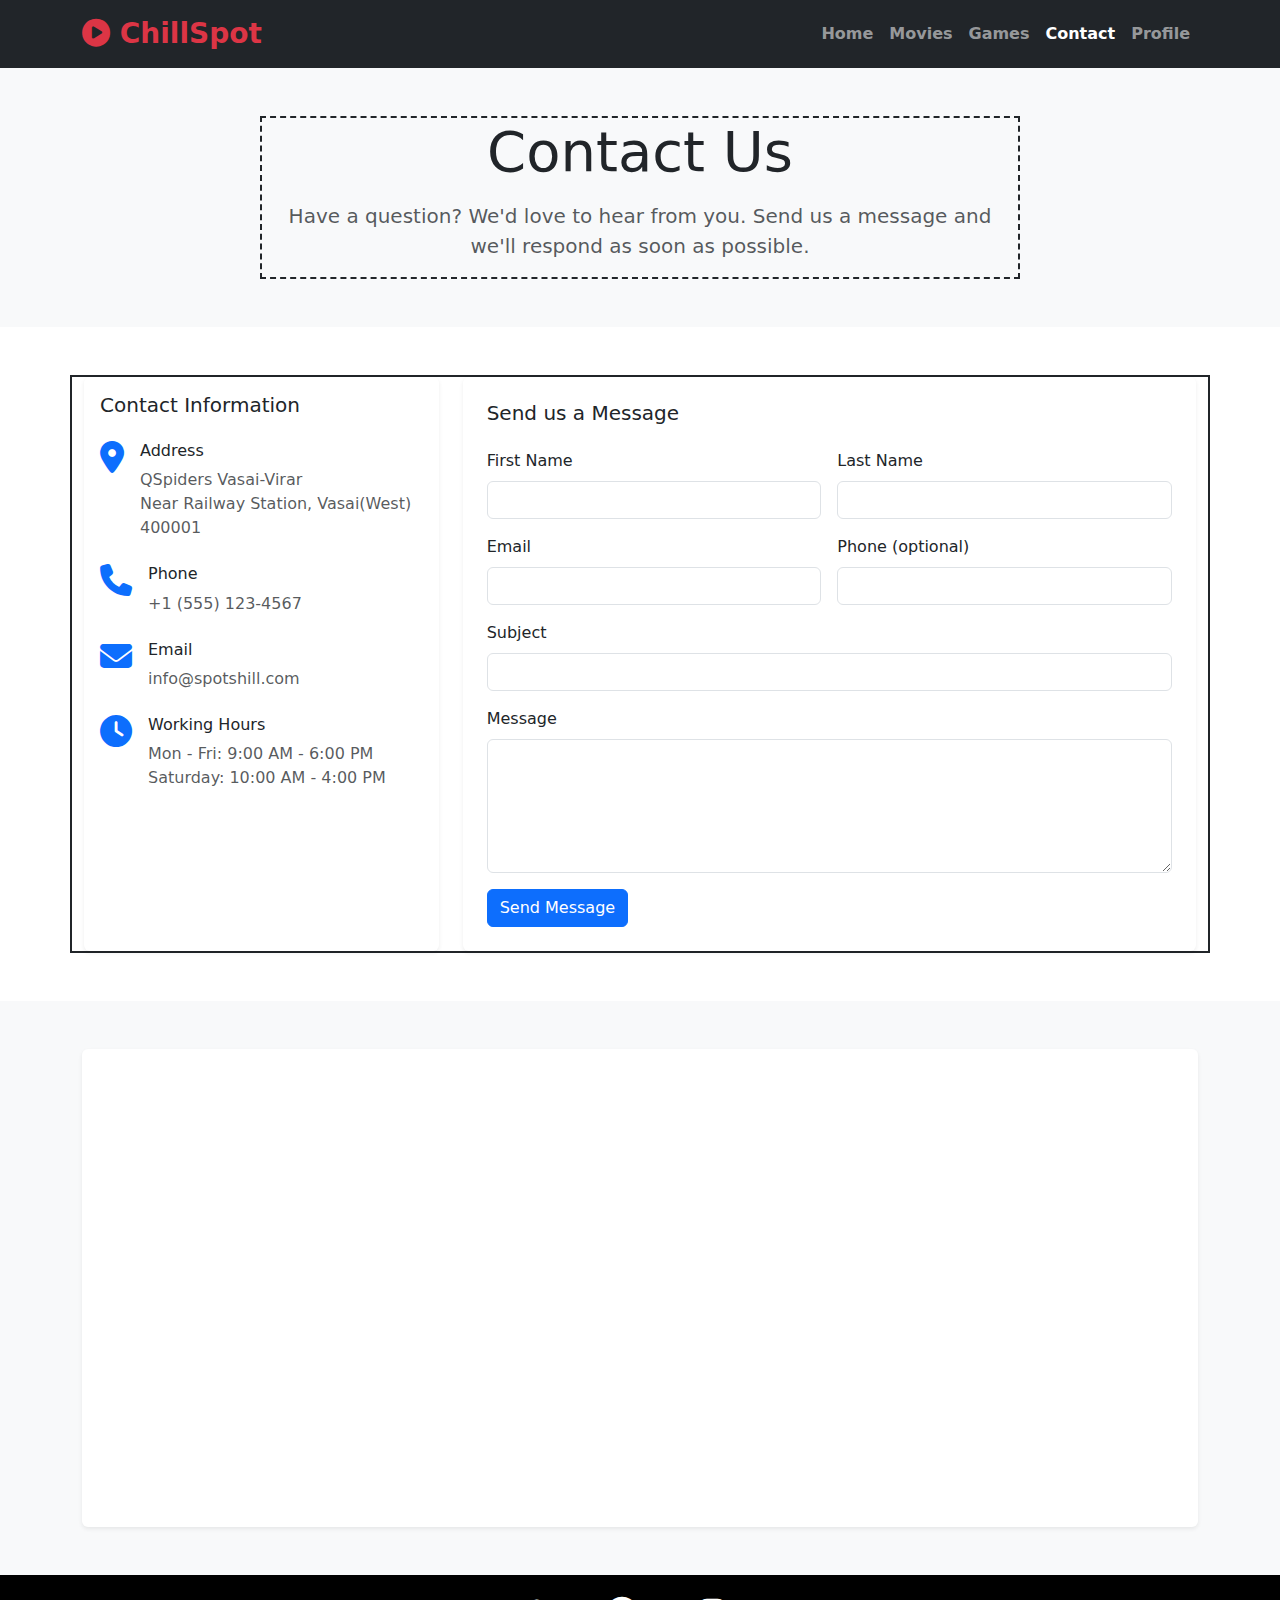
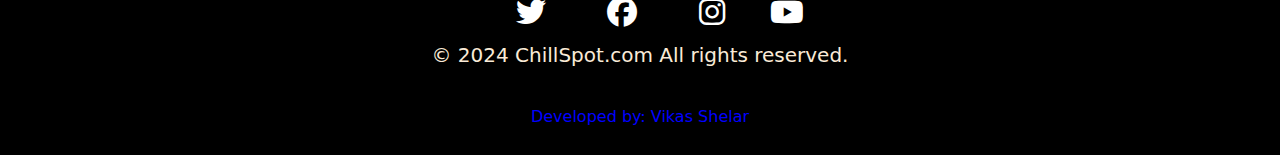
<file: HTML/contact.html>
<!DOCTYPE html>
<html lang="en">
<head>
    <meta charset="UTF-8">
    <meta name="viewport" content="width=device-width, initial-scale=1.0">
    <title>ChillSpot : Contact Us</title>
    <link rel="icon" href="../Assets/logo1.jpg">
    <link rel="stylesheet" href="../CSS/contact.css">
    <link href="https://cdnjs.cloudflare.com/ajax/libs/bootstrap/5.3.2/css/bootstrap.min.css" rel="stylesheet">
    <link href="https://cdnjs.cloudflare.com/ajax/libs/font-awesome/6.4.0/css/all.min.css" rel="stylesheet">
</head>
<body>
    <!-- Navigation -->
    <nav class="navbar navbar-expand-lg navbar-dark bg-dark">
        <div class="container">
            <a id="chillspot" class="navbar-brand text-danger" href="./movie.html"><i class="fas fa-play-circle"></i> ChillSpot</a>
            <button class="navbar-toggler" type="button" data-bs-toggle="collapse" data-bs-target="#navbarNav">
                <span class="navbar-toggler-icon"></span>
            </button>
            <div class="collapse navbar-collapse" id="navbarNav">
                <ul class="navbar-nav ms-auto nav-anchor">
                    <li class="nav-item">
                        <a class="nav-link" href="./index.html">Home</a>
                    </li>
                    <li class="nav-item">
                        <a class="nav-link" href="./movie.html">Movies</a>
                    </li>
                    <li class="nav-item">
                        <a class="nav-link" href="./games.html">Games</a>
                    </li>
                    <li class="nav-item">
                        <a class="nav-link active" href="./games.html">Contact</a>
                    </li>
                    <li class="nav-item">
                        <a class="nav-link" href="./chillspotProfile.html">Profile</a>
                    </li>
                </ul>
            </div>
        </div>
    </nav>

    <!-- Header -->
    <header class="bg-light py-5">
        <div class="container">
            <div class="row justify-content-center">
                <div class="col-lg-8 text-center" style="border:2px dashed">
                    <h1 class="display-4 mb-3">Contact Us</h1>
                    <p class="lead text-muted">Have a question? We'd love to hear from you. Send us a message and we'll respond as soon as possible.</p>
                </div>
            </div>
        </div>
    </header>

    <!-- Contact Section -->
    <section class="py-5">
        <div class="container" style="border: 2px solid;">
            <div class="row">
                <!-- Contact Information -->
                <div class="col-lg-4 mb-4 mb-lg-0">
                    <div class="card border-0 shadow-sm h-100">
                        <div class="card-body">
                            <h5 class="card-title mb-4">Contact Information</h5>
                            
                            <div class="d-flex mb-4">
                                <div class="flex-shrink-0">
                                    <i class="fas fa-map-marker-alt text-primary fa-2x"></i>
                                </div>
                                <div class="ms-3">
                                    <h6>Address</h6>
                                    <p class="text-muted mb-0">QSpiders Vasai-Virar<br>Near Railway Station, Vasai(West) 400001</p>
                                </div>
                            </div>

                            <div class="d-flex mb-4">
                                <div class="flex-shrink-0">
                                    <i class="fas fa-phone text-primary fa-2x"></i>
                                </div>
                                <div class="ms-3">
                                    <h6>Phone</h6>
                                    <p class="text-muted mb-0">+1 (555) 123-4567</p>
                                </div>
                            </div>

                            <div class="d-flex mb-4">
                                <div class="flex-shrink-0">
                                    <i class="fas fa-envelope text-primary fa-2x"></i>
                                </div>
                                <div class="ms-3">
                                    <h6>Email</h6>
                                    <p class="text-muted mb-0">info@spotshill.com</p>
                                </div>
                            </div>

                            <div class="d-flex">
                                <div class="flex-shrink-0">
                                    <i class="fas fa-clock text-primary fa-2x"></i>
                                </div>
                                <div class="ms-3">
                                    <h6>Working Hours</h6>
                                    <p class="text-muted mb-0">Mon - Fri: 9:00 AM - 6:00 PM<br>Saturday: 10:00 AM - 4:00 PM</p>
                                </div>
                            </div>
                        </div>
                    </div>
                </div>

                <!-- Contact Form -->
                <div class="col-lg-8">
                    <div class="card border-0 shadow-sm">
                        <div class="card-body p-4">
                            <h5 class="card-title mb-4">Send us a Message</h5>
                            <form>
                                <div class="row g-3">
                                    <div class="col-md-6">
                                        <label for="firstName" class="form-label">First Name</label>
                                        <input type="text" class="form-control" id="firstName" required>
                                    </div>
                                    <div class="col-md-6">
                                        <label for="lastName" class="form-label">Last Name</label>
                                        <input type="text" class="form-control" id="lastName" required>
                                    </div>
                                    <div class="col-md-6">
                                        <label for="email" class="form-label">Email</label>
                                        <input type="email" class="form-control" id="email" required>
                                    </div>
                                    <div class="col-md-6">
                                        <label for="phone" class="form-label">Phone (optional)</label>
                                        <input type="tel" class="form-control" id="phone">
                                    </div>
                                    <div class="col-12">
                                        <label for="subject" class="form-label">Subject</label>
                                        <input type="text" class="form-control" id="subject" required>
                                    </div>
                                    <div class="col-12">
                                        <label for="message" class="form-label">Message</label>
                                        <textarea class="form-control" id="message" rows="5" required></textarea>
                                    </div>
                                    <div class="col-12">
                                        <button type="submit" class="btn btn-primary">Send Message</button>
                                    </div>
                                </div>
                            </form>
                        </div>
                    </div>
                </div>
            </div>
        </div>
    </section>

    <!-- Map Section -->
    <section class="py-5 bg-light">
        <div class="container">
            <div class="row">
                <div class="col-12">
                    <div class="card border-0 shadow-sm">
                        <div class="card-body p-0">
                            <div class="ratio ratio-21x9">
                                <iframe src="https://www.google.com/maps/embed?pb=!1m18!1m12!1m3!1d3770.9778445741194!2d72.9997087!3d19.0647117!2m3!1f0!2f0!3f0!3m2!1i1024!2i768!4f13.1!3m3!1m2!1s0x3be7c1a457a38153%3A0x5eafcf5be098d079!2sQSpiders%20Vashi-Navi%20Mumbai!5e0!3m2!1sen!2sin!4v1735451691669!5m2!1sen!2sin" width="600" height="450" style="border:0;" allowfullscreen="" loading="lazy" referrerpolicy="no-referrer-when-downgrade"></iframe>
                            </div>
                        </div>
                    </div>
                </div>
            </div>
        </div>
    </section>

    <!-- Footer -->
    <footer> 
        <div class="mb-2 footer-icon">
            <a href="#" class="text-white me-3 icon-ft"><i class="fab fa-twitter"></i></a>
            <a href="#" class="text-white me-3 icon-ft"><i class="fab fa-facebook"></i></a>
            <a href="#" class="text-white icon-ft"><i class="fab fa-instagram"></i></a>
            <a href="#" class="text-white icon-ft"><i class="fa-brands fa-youtube"></i></a>
        </div>
    
        <h5 ><p style="color: antiquewhite;">&copy; 2024 ChillSpot.com All rights reserved.</p></h5>
        <br>
        <h6><a href="https://linkedin.com/in/vikas-shelar-1508s" target="_blank" style="text-decoration: none; color: blue;"> Developed by: Vikas Shelar </a></h6>
    </footer>

    <script src="https://cdnjs.cloudflare.com/ajax/libs/bootstrap/5.3.2/js/bootstrap.bundle.min.js"></script>
</body>
</html>
</file>
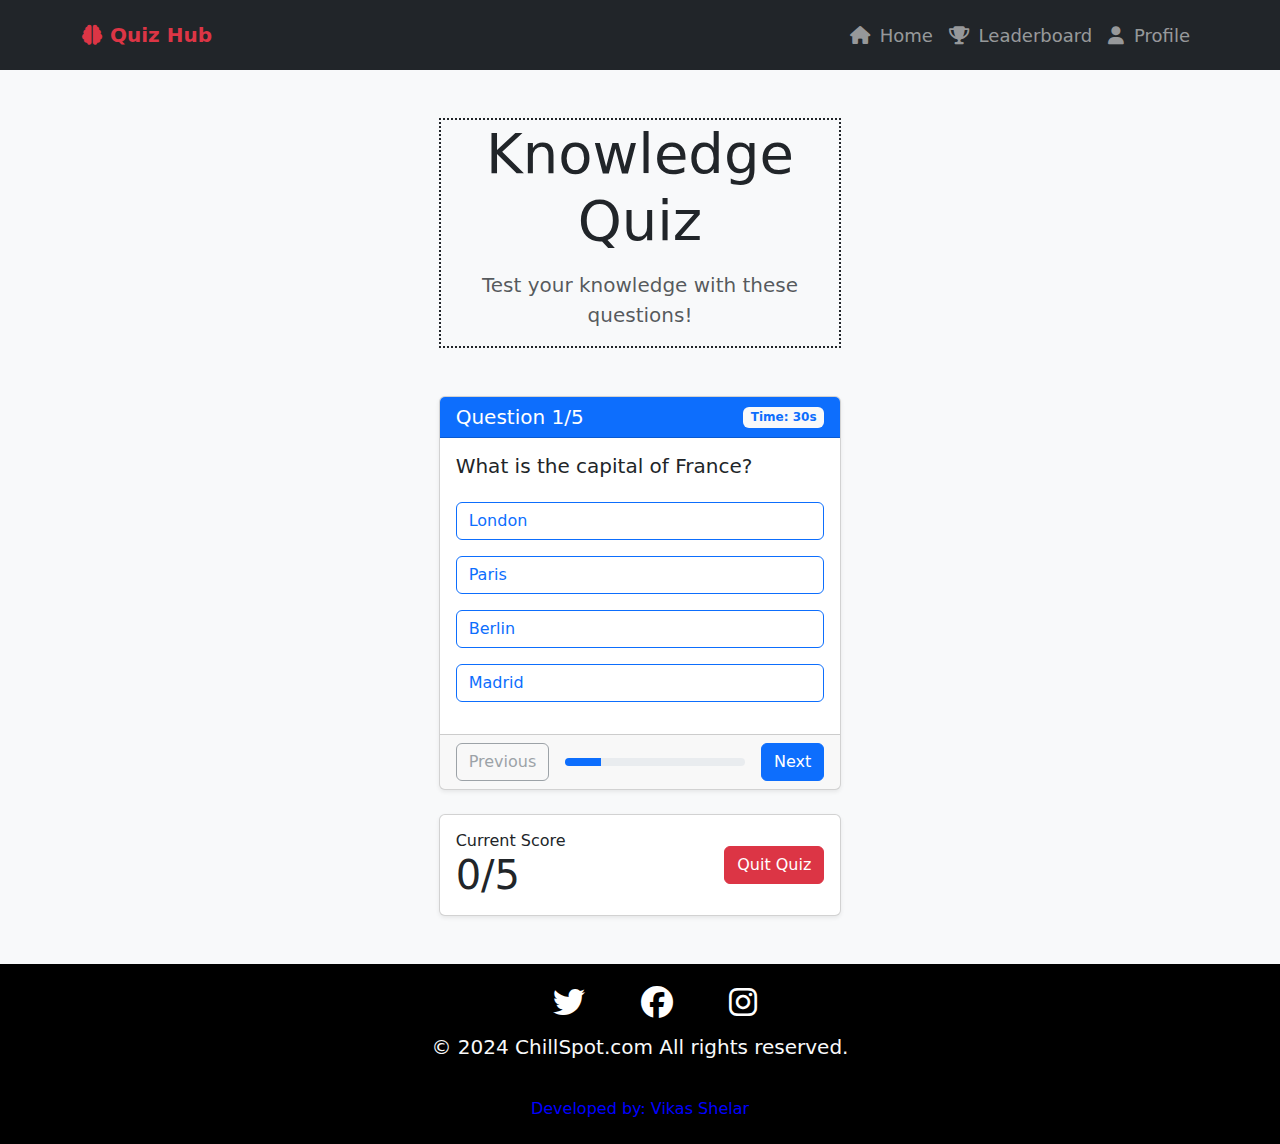
<file: HTML/knowledgeQuiz.html>
<!DOCTYPE html>
<html lang="en">
<head>
    <meta charset="UTF-8">
    <meta name="viewport" content="width=device-width, initial-scale=1.0">
    <title>ChillSpot : Knowledge Quiz</title>
    <link rel="icon" href="../Assets/logo1.jpg">
    <link rel="stylesheet" href="../CSS/quiz.css">
    <link rel="stylesheet" href="../CSS/knowledgeQuiz.css">
    <link href="https://cdnjs.cloudflare.com/ajax/libs/font-awesome/6.4.0/css/all.min.css" rel="stylesheet">
    <link href="https://cdnjs.cloudflare.com/ajax/libs/bootstrap/5.3.2/css/bootstrap.min.css" rel="stylesheet">
</head>
<body class="bg-light">
    <!-- Navigation -->
    <nav class="navbar navbar-expand-lg navbar-dark bg-dark nav-height">
        <div class="container">
            <a class="navbar-brand quiz-hub text-danger" href="./quiz.html"><i class="fas fa-brain me-2"></i>Quiz Hub</a>
            <button class="navbar-toggler" type="button" data-bs-toggle="collapse" data-bs-target="#navbarNav">
                <span class="navbar-toggler-icon"></span>
            </button>
            <div class="collapse navbar-collapse" id="navbarNav">
                <ul class="navbar-nav ms-auto">
                    <li class="nav-item">
                        <a class="nav-link anchor-nav" href="./index.html"><i class="fas fa-home me-1"></i> Home</a>
                    </li>
                    <li class="nav-item">
                        <a class="nav-link anchor-nav" href="./leaderoard.html"><i class="fas fa-trophy me-1"></i> Leaderboard</a>
                    </li>
                    <li class="nav-item">
                        <a class="nav-link anchor-nav" href="./quizprofile.html"><i class="fas fa-user me-1"></i> Profile</a>
                    </li>
                </ul>
            </div>
        </div>
    </nav>



    <div class="container col-4 py-5">
        <!-- Quiz Header -->
        <div class="text-center mb-5" style="border: 2px dotted;">
            <h1 class="display-4 mb-3">Knowledge Quiz</h1>
            <p class="lead text-muted">Test your knowledge with these questions!</p>
        </div>

        <!-- Quiz Card -->
        <div class="card shadow-sm mb-4">
            <div class="card-header bg-primary text-white d-flex justify-content-between align-items-center">
                <h5 class="mb-0">Question 1/5</h5>
                <span class="badge bg-light text-primary">Time: 30s</span>
            </div>
            <div class="card-body">
                <h5 class="card-title mb-4">What is the capital of France?</h5>
                
                <div class="options">
                    <div class="mb-3">
                        <input type="radio" class="btn-check" name="options" id="option1" autocomplete="off">
                        <label class="btn btn-outline-primary w-100 text-start" for="option1">London</label>
                    </div>
                    <div class="mb-3">
                        <input type="radio" class="btn-check" name="options" id="option2" autocomplete="off">
                        <label class="btn btn-outline-primary w-100 text-start" for="option2">Paris</label>
                    </div>
                    <div class="mb-3">
                        <input type="radio" class="btn-check" name="options" id="option3" autocomplete="off">
                        <label class="btn btn-outline-primary w-100 text-start" for="option3">Berlin</label>
                    </div>
                    <div class="mb-3">
                        <input type="radio" class="btn-check" name="options" id="option4" autocomplete="off">
                        <label class="btn btn-outline-primary w-100 text-start" for="option4">Madrid</label>
                    </div>
                </div>
            </div>
            <div class="card-footer">
                <div class="d-flex justify-content-between align-items-center">
                    <button class="btn btn-outline-secondary" disabled>Previous</button>
                    <div class="progress flex-grow-1 mx-3" style="height: 8px;">
                        <div class="progress-bar" role="progressbar" style="width: 20%" aria-valuenow="20" aria-valuemin="0" aria-valuemax="100"></div>
                    </div>
                    <button class="btn btn-primary">Next</button>
                </div>
            </div>
        </div>

        <!-- Score Card -->
        <div class="card shadow-sm">
            <div class="card-body">
                <div class="d-flex justify-content-between align-items-center">
                    <div>
                        <h6 class="mb-0">Current Score</h6>
                        <p class="display-6 mb-0">0/5</p>
                    </div>
                    <div class="text-end">
                        <button class="btn btn-danger">Quit Quiz</button>
                    </div>
                </div>
            </div>
        </div>
    </div>

    <!-- Footer -->
    <footer  style="background-color: black; text-align: center; height: 180px;"> 
        <div class="mb-2 footer-icon">
            <a href="#" class="text-white me-3 icon-ft"><i class="fab fa-twitter"></i></a>
            <a href="#" class="text-white me-3 icon-ft"><i class="fab fa-facebook"></i></a>
            <a href="#" class="text-white icon-ft"><i class="fab fa-instagram"></i></a>
        </div>
        <h5 class="text-light"><p>&copy; 2024 ChillSpot.com All rights reserved.</p></h5>
        <br>
        <h6><a href="https://linkedin.com/in/vikas-shelar-1508s" target="_blank" style="text-decoration: none; color: blue;"> Developed by: Vikas Shelar </a></h6>
    </footer>

    <script src="https://cdnjs.cloudflare.com/ajax/libs/bootstrap/5.3.2/js/bootstrap.bundle.min.js"></script>
    <script src="https://cdnjs.cloudflare.com/ajax/libs/bootstrap/5.3.2/js/bootstrap.bundle.min.js"></script>
</body>
</html>
</file>
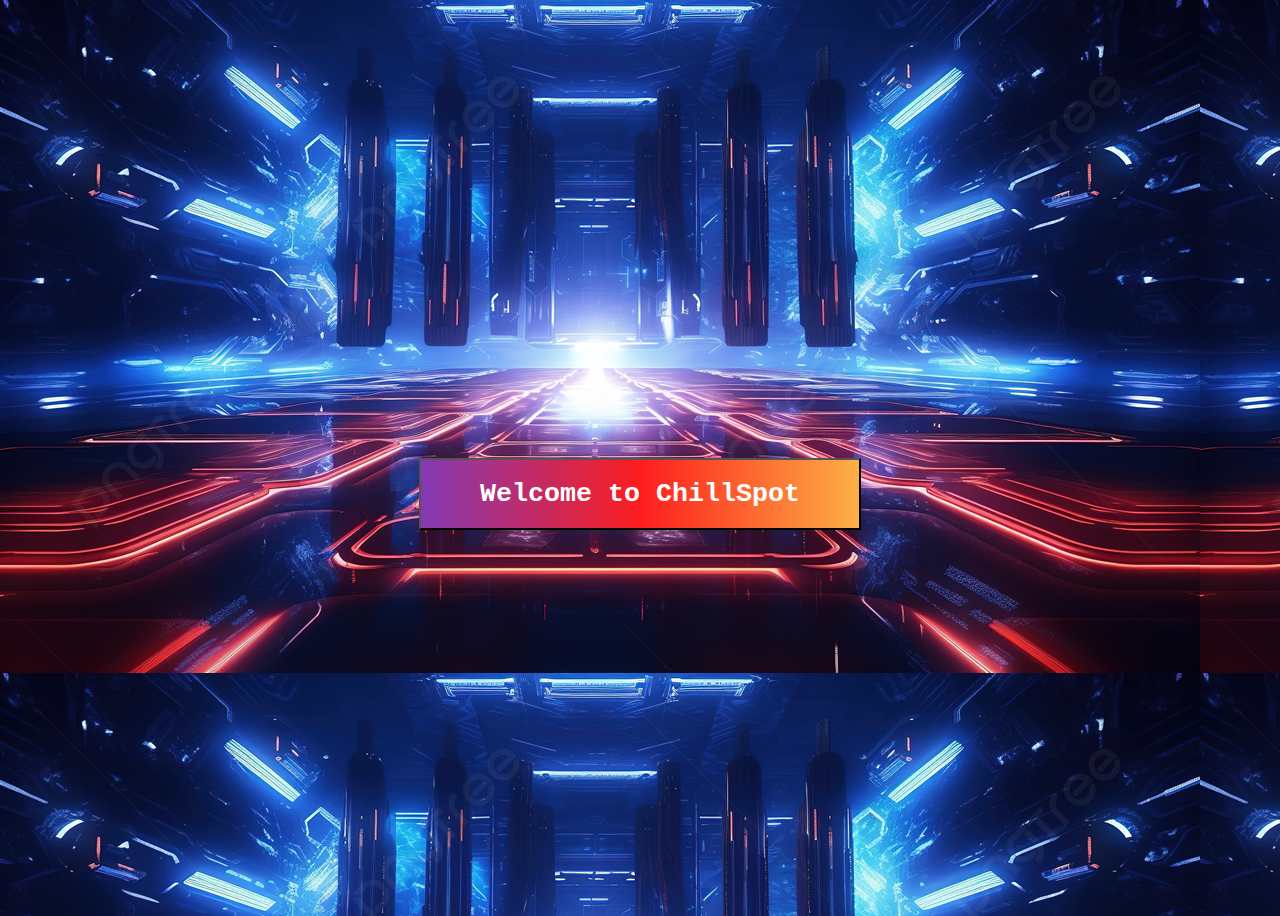
<file: HTML/start.html>
<!doctype html>
<html lang="en">
  <head>
    <!-- Required meta tags -->
    <meta charset="utf-8">
    <meta name="viewport" content="width=device-width, initial-scale=1">

    <!-- Bootstrap CSS -->
    <link href="https://cdn.jsdelivr.net/npm/bootstrap@5.0.2/dist/css/bootstrap.min.css" rel="stylesheet" integrity="sha384-EVSTQN3/azprG1Anm3QDgpJLIm9Nao0Yz1ztcQTwFspd3yD65VohhpuuCOmLASjC" crossorigin="anonymous">
    <link rel="shortcut icon" href="../Assets/logo1.jpg" type="image/x-icon">
    <title>ChillSpot</title>
    <style>

        body {
          background-image: url("../Assets/starterimage.jpg");
        }
        h1{
            text-align: center;
            color: white;
        }
        .starter{
          height: 100vh;
          width: 100pw;
          text-align: center;
        }
        .startbtn{
          position: relative;
          top: 50vh;
          width: 35%;
          font-family: algerian, courier;
          background: linear-gradient(90deg, rgba(131,58,180,1) 0%, rgba(253,29,29,1) 50%, rgba(252,176,69,1) 100%);
        }
        .startbtn:hover{
          transform: scale(1.1);
          transition: all  linear;
        }
        
    </style>
  </head>
  <body >
    <div class="starter">
      <a href="./index.html"><button type="button" class="btn startbtn"><h1>Welcome to ChillSpot</h1></button></a>
    </div>
    
    <!-- Optional JavaScript; choose one of the two! -->

    <!-- Option 1: Bootstrap Bundle with Popper -->
    <script src="https://cdn.jsdelivr.net/npm/bootstrap@5.0.2/dist/js/bootstrap.bundle.min.js" integrity="sha384-MrcW6ZMFYlzcLA8Nl+NtUVF0sA7MsXsP1UyJoMp4YLEuNSfAP+JcXn/tWtIaxVXM" crossorigin="anonymous"></script>

    <!-- Option 2: Separate Popper and Bootstrap JS -->
    <!--
    <script src="https://cdn.jsdelivr.net/npm/@popperjs/core@2.9.2/dist/umd/popper.min.js" integrity="sha384-IQsoLXl5PILFhosVNubq5LC7Qb9DXgDA9i+tQ8Zj3iwWAwPtgFTxbJ8NT4GN1R8p" crossorigin="anonymous"></script>
    <script src="https://cdn.jsdelivr.net/npm/bootstrap@5.0.2/dist/js/bootstrap.min.js" integrity="sha384-cVKIPhGWiC2Al4u+LWgxfKTRIcfu0JTxR+EQDz/bgldoEyl4H0zUF0QKbrJ0EcQF" crossorigin="anonymous"></script>
    -->
  </body>
</html>
</file>
<file: CSS/contact.css>
#chillspot{
    font-size: 28px;
    font-weight: bold;
}
.nav-anchor{
    font-size: 16px;
    font-weight: bold;
}
footer{
    text-align: center;
    height: 180px;
    background-color: black;
}
.footer-icon{
    padding-top: 15px;
}
.icon-ft{    
    margin-left: 40px;
    color: white;
    font-size: 30px;
}
</file>
<file: CSS/quiz.css>
.quiz-card:hover {
    transform: translateY(-5px);
    transition: transform 0.3s ease;
}
.category-icon {
    font-size: 2.5rem;
    margin-bottom: 1rem;
}
.quizimg{
    height: inherit;
    width: inherit;
}
.quiz-hub{
    color: red;
    font-size: 28px;
    font-weight: bold;
}
.nav-height{
    height: 70px;
    font-size: 18px;
}
.anchor-nav:hover{
    color: red;
}
.footer-icon{
    font-size: 2rem;
}
.icon-ft{
    margin-left: 30px;
}
</file>
<file: CSS/knowledgeQuiz.css>
.footer-icon{
    padding-top: 15px;
}
</file>
